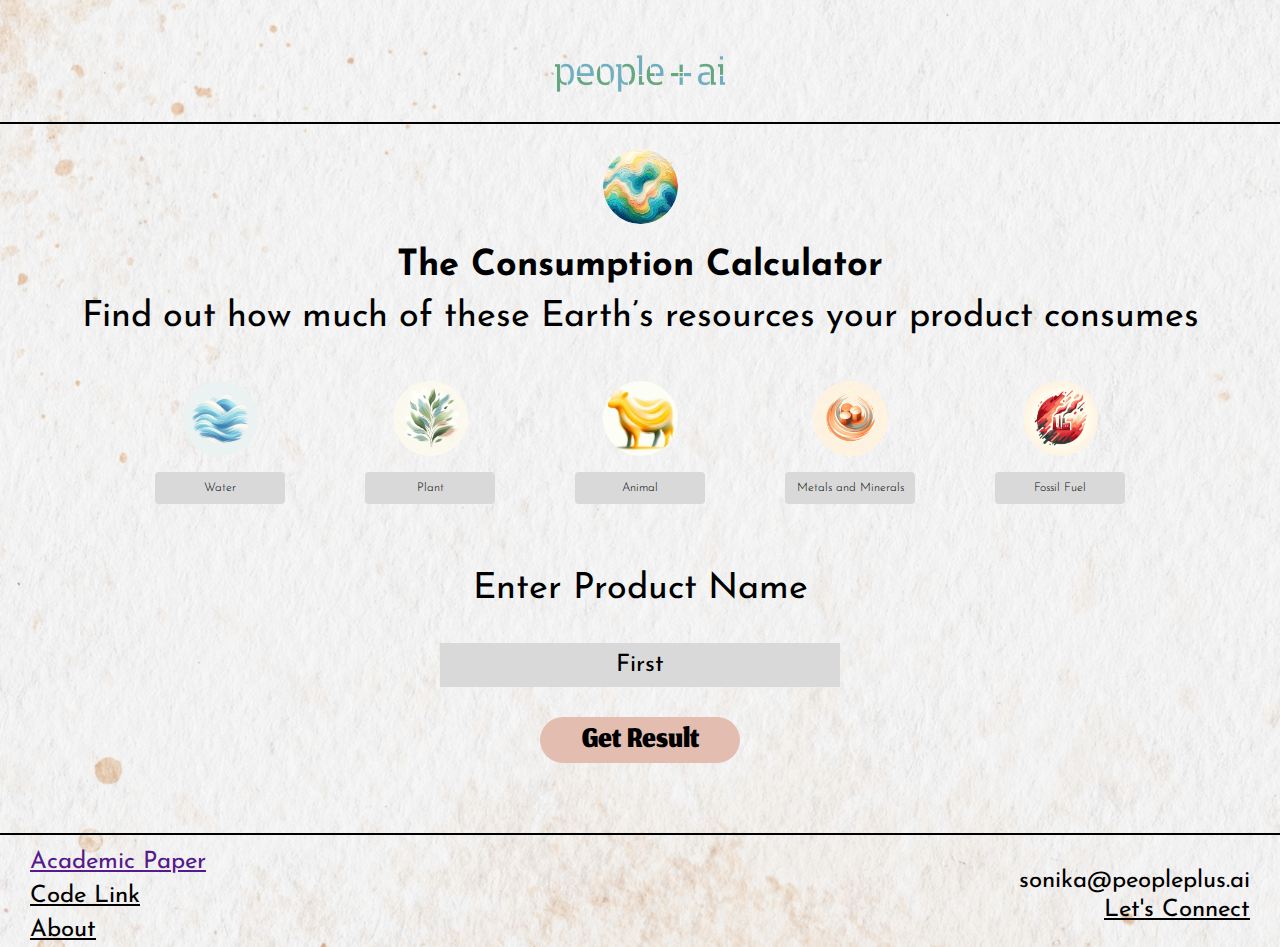
<file: index.html>
<!DOCTYPE html>
<html lang="en">
<head>
    <meta charset="UTF-8">
    <meta name="viewport" content="width=device-width, initial-scale=1.0">
    <title>Document</title>
    <script src="https://ajax.googleapis.com/ajax/libs/jquery/3.7.1/jquery.min.js"></script>
    <link rel="preconnect" href="https://fonts.googleapis.com">
    <link rel="preconnect" href="https://fonts.gstatic.com" crossorigin>
    <link href="https://fonts.googleapis.com/css2?family=Jomhuria&family=Josefin+Sans:ital,wght@0,100..700;1,100..700&display=swap" rel="stylesheet">  <link rel="stylesheet" href="./style.css">
 </head>
<body>
    <div class="logo"><img class="im1" src="./images/logo.png" alt="people ai logo"></div>
    <hr class="rule1">
    <div class="imCont"><img class="earth_ai" src="./images/earth_ai.png" alt="ai generated image of earth">
    </div>
        <div class="earth_wrap">
 <h1 class="main">The Consumption Calculator</h1>
 <p class="paraHeavy">Find out how much of these Earth’s resources your product consumes</p>
 <div class="card_box">
 <div class="card"><img src="./images/water.png" alt="water image"><p>Water</p></div>
 <div class="card"><img src="./images/plant.png" alt="plant image"><p>Plant</p></div>
 <div class="card"><img src="./images/animal.png" alt="animal image"><p>Animal</p></div>
 <div class="card"><img src="./images/metal.png" alt="metal image"><p>Metals and Minerals</p></div>
 <div class="card"><img src="./images/fossil_fuels.png" alt="fossil fuels image"><p>Fossil Fuel</p></div>
</div>

<div class="inputBox"><p class="paraHeavy productName">Enter Product Name</p>
    <form action="" method="">
        <div class="opForm">
     <input class="item_selector" id="one" type="button" value="First" onclick="msg()">
        <input  class="item_selector op" type="button" value="Option 1" onclick="msg()">
        <input  class="item_selector op" type="button" value="Option 2" onclick="msg()">
        <input  class="item_selector op" type="button" value="Option 3" onclick="msg()">
        <input  class="item_selector op" type="button" value="Option 4" onclick="msg()">
        <input class="result" type="button" value="Get Result">
        </div>
</form>
</div>
</div>
<div class="footerBox">
<hr class="rule2">
<footer>
    <div class="foot left"><a href="">Academic Paper</a><a class="black"  href="">Code Link</a><a class="black"  href="">About</a></div>
    <div class= "foot right"><p class="email">sonika@peopleplus.ai</p><a class="black last"  href="./connect.html">Let's Connect</a></div>
</footer>
</div>
<script src="./index.js"></script>
</body>
</html>
</file>
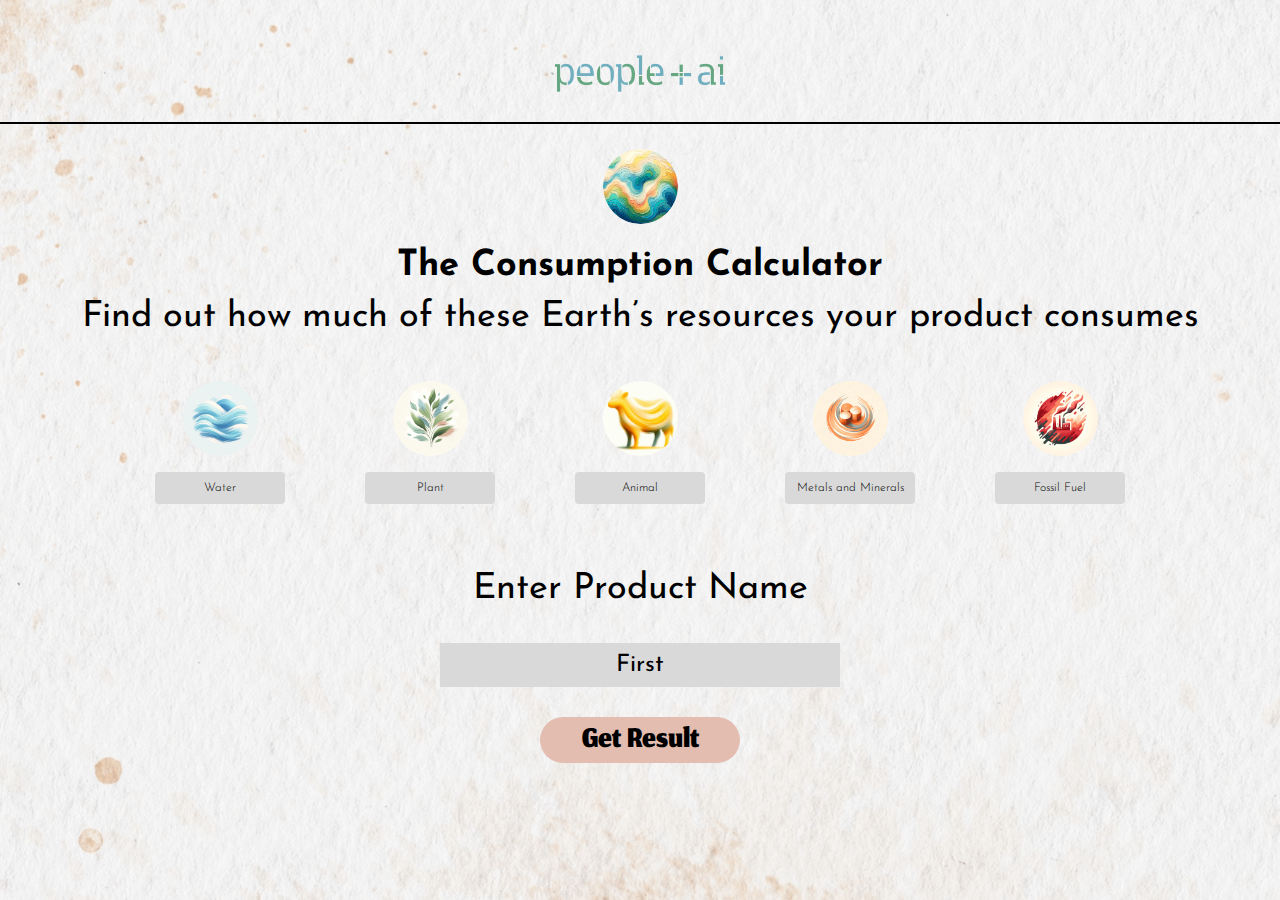
<file: public/index.html>
<!DOCTYPE html>
<html lang="en">
<head>
    <meta charset="UTF-8">
    <meta name="viewport" content="width=device-width, initial-scale=1.0">
    <title>Document</title>
    <script src="https://ajax.googleapis.com/ajax/libs/jquery/3.7.1/jquery.min.js"></script>
    <link rel="preconnect" href="https://fonts.googleapis.com">
    <link rel="preconnect" href="https://fonts.gstatic.com" crossorigin>
    <link href="https://fonts.googleapis.com/css2?family=Jomhuria&family=Josefin+Sans:ital,wght@0,100..700;1,100..700&display=swap" rel="stylesheet">  <link rel="stylesheet" href="./style.css">
</head>
<body>
    <div class="logo"><img class="im1" src="./images/logo.png" alt="people ai logo"></div>
    <hr class="rule1">
    <div class="imCont"><img class="earth_ai" src="./images/earth_ai.png" alt="ai generated image of earth">
    </div>
        <div class="earth_wrap">
 <h1>The Consumption Calculator</h1>
 <p class="paraHeavy">Find out how much of these Earth’s resources your product consumes</p>
 <div class="card_box">
 <div class="card"><img src="./images/water.png" alt="water image"><p>Water</p></div>
 <div class="card"><img src="./images/plant.png" alt="plant image"><p>Plant</p></div>
 <div class="card"><img src="./images/animal.png" alt="animal image"><p>Animal</p></div>
 <div class="card"><img src="./images/metal.png" alt="metal image"><p>Metals and Minerals</p></div>
 <div class="card"><img src="./images/fossil_fuels.png" alt="fossil fuels image"><p>Fossil Fuel</p></div>
</div>

<div class="inputBox"><p class="paraHeavy productName">Enter Product Name</p>
    <form action="" method="">
        <div class="opForm">
    <input class="item_selector one" type="button" value="First" onclick="msg()">
        <input  class="item_selector op" type="button" value="Option 1" onclick="msg()">
        <input  class="item_selector op" type="button" value="Option 2" onclick="msg()">
        <input  class="item_selector op" type="button" value="Option 3" onclick="msg()">
        <input  class="item_selector op" type="button" value="Option 4" onclick="msg()">
        <input class="result" type="button" value="Get Result">
        </div>
</form>
</div>
</div>
<script src="./index.js"></script>
</body>
</html>
</file>
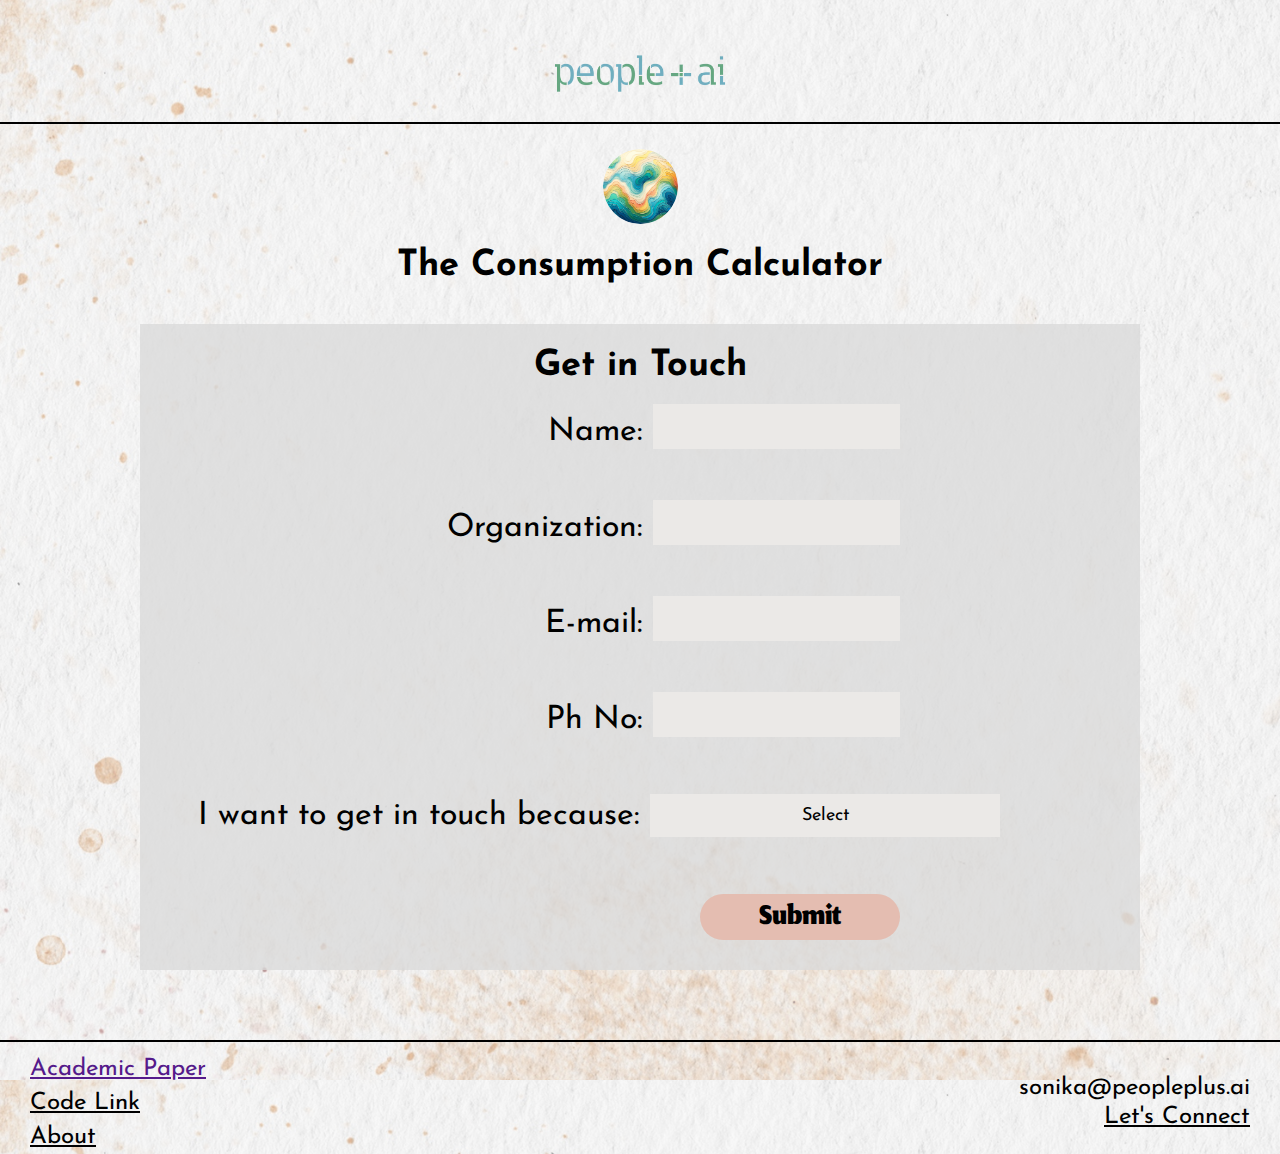
<file: connect.html>
<!DOCTYPE html>
<html lang="en">
<head>
    <meta charset="UTF-8">
    <meta name="viewport" content="width=device-width, initial-scale=1.0">
    <title>Document</title>
    <script src="https://ajax.googleapis.com/ajax/libs/jquery/3.7.1/jquery.min.js"></script>
    <link rel="preconnect" href="https://fonts.googleapis.com">
    <link rel="preconnect" href="https://fonts.gstatic.com" crossorigin>
    <link href="https://fonts.googleapis.com/css2?family=Jomhuria&family=Josefin+Sans:ital,wght@0,100..700;1,100..700&display=swap" rel="stylesheet">  <link rel="stylesheet" href="./style.css">
 
    <link rel="stylesheet" href="./style.css">
</head>
<body>
    <div class="logo"><img class="im1" src="./images/logo.png" alt="people ai logo"></div>
    <hr class="rule1">
    <div class="imCont"><img class="earth_ai" src="./images/earth_ai.png" alt="ai generated image of earth">
    </div>
        <div class="earth_wrap">
 <h1 class="main">The Consumption Calculator</h1>
 <div class="connectBox">
    <h1 class="main">Get in Touch</h1>
    <form action="" method="">
        <div class="connectBlock">
<p class="connectLabel">Name: </p><input class="connectText" type="text">
        </div>
        <div class="connectBlock">
            <p class="connectLabel">Organization: </p><input class="connectText" type="text">
                    </div>
                    <div class="connectBlock">
                        <p class="connectLabel">E-mail: </p><input class="connectText" type="text">
                                </div>
                                <div class="connectBlock">
                                    <p class="connectLabel">Ph No: </p><input class="connectText" type="text">
                                            </div>
                                            <div class="connectBlock">
                                                <p class="connectLabel">I want to get in touch because: </p>
                                                
                                                <form action="" method="">
                                                    <div class="opForm">
                                                <input class="item_ connectText" id="one" type="button" value="Select" onclick="msg()">
                                                    <input  class="item_ op connectText" type="button" value="I’d like to contribute to Academic Paper" onclick="msg()">
                                                    <input  class="item_ op connectText" type="button" value="I’d like to Peer Review " onclick="msg()">
                                                    <input  class="item_ op connectText" type="button" value="I have comments on the Calculator " onclick="msg()">
                                                    <input  class="item_ op connectText" type="button" value="I want to use this/get API " onclick="msg()">
                                                    <input  class="item_ op connectText others" type="button" value="Others " onclick="msg()">
                                                    <input class="connectText otherText" type="text" placeholder="Enter reason to connect">
<!-- I’d like to contribute to Academic Paper
I’d like to Peer Review 
I have comments on the Calculator 
I want to know more 
I want to use this/get API 
Others (give space to write) -->
                                                    </div>
                                            </form>
                                        
                                            
                                                        </div>
                                                        <div class="connectBlock lastConnect">
                                                            <p class="connectLabel"></p><input class="result" type="button" value="Submit">
                                                                    </div>
     
 </div>
</div>
 <div class="footerBox">
    <hr class="rule2">
    <footer>
        <div class="foot left"><a href="">Academic Paper</a><a class="black"  href="">Code Link</a><a class="black"  href="">About</a></div>
        <div class= "foot right"><p class="email">sonika@peopleplus.ai</p><a class="black last"  href="./connect.html">Let's Connect</a></div>
    </footer>
    </div>
<script src="./index.js"></script>
</body>
</html>
</file>
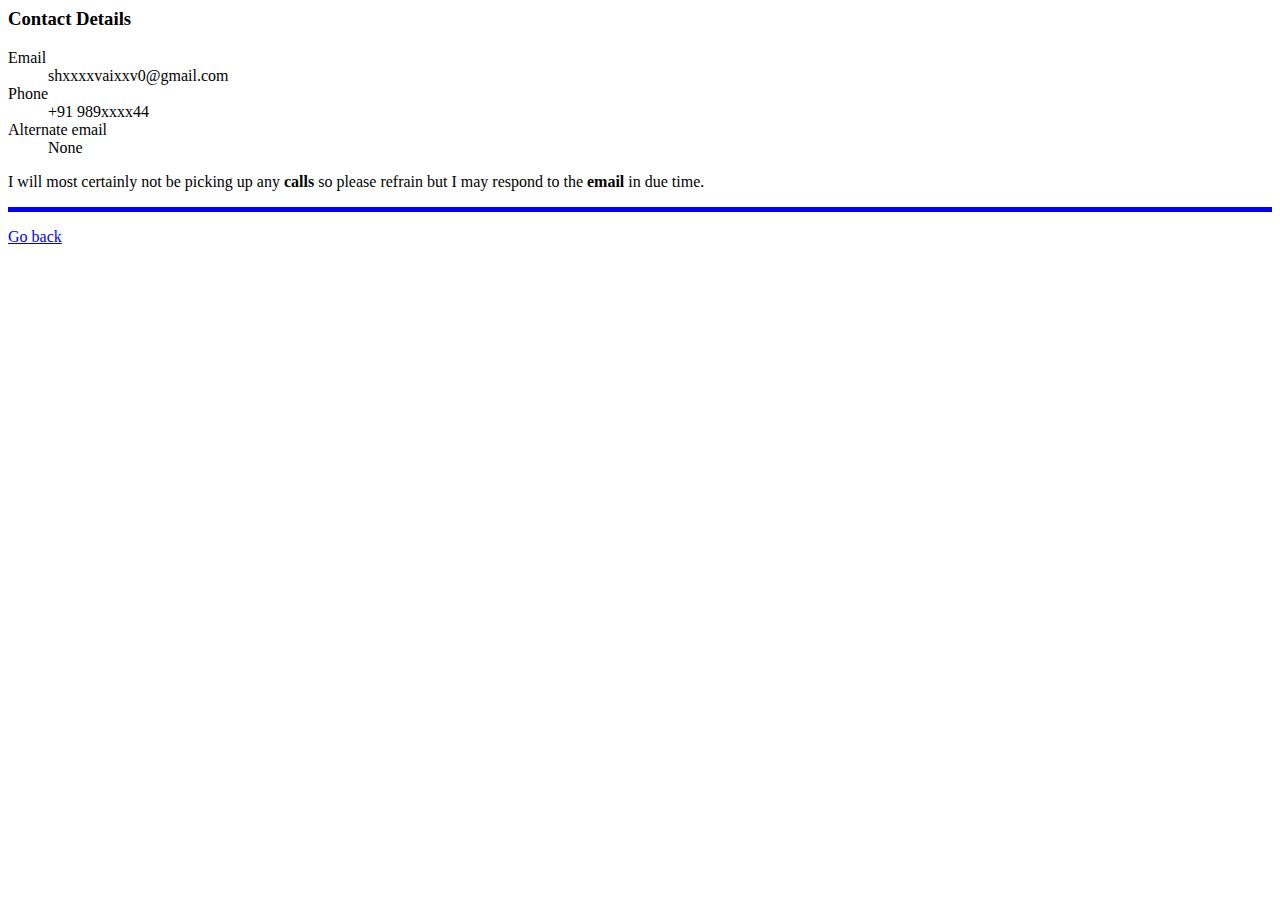
<file: contact.html>
<html>
<head>
  <meta charset="utf-8" />
  <title>Contact Me</title>
</head>
<body>
 <h3>Contact Details</h3>
 <dl>
  <dt>
    Email
  </dt>
  <dd>shxxxxvaixxv0@gmail.com</dd>
  <dt>
    Phone
  </dt>
  <dd>
    +91 989xxxx44
  </dd>
  <dt>
    Alternate email
  </dt>
  <dd>
    None
  </dd>
 </dl>
 <p>
   I will most certainly not be picking up any <strong>calls</strong> so please refrain but I may respond to the <strong>email</strong> in due time.
 </p>
 <hr size="5" color="blue" />
 <p>
   <a href="first.html">Go back</a>
 </p>
</body>
</html>
</file>
<file: style.css>
body{
    background-image: url("./images/background.png");
    background-size: auto;
    padding:0;
    margin:0;
}
/* // <uniquifier>: Use a uniquifier for the class name
// <weight>: Use a value from 100 to 700 */
.im1{
    position: relative;
    top:-25px;
    height: auto;
    width: 260px;
    padding-bottom: 0px;
    margin-bottom: 0px;
}
.logo{
    display: flex;
    justify-content: center;
    padding-top: 30px;
    padding-bottom: 0px;
    margin-bottom: 0;
}
.rule1{
    position: relative;
    top:-45px;
    margin-top: 0;
    padding-top: 0;
    height:2px;
    border-width: 2px;
    border-bottom: 0;
    border-left: 0;
    border-right: 0;
    border-color: black;
}
.rule2{
    margin-top: 20px;
    margin-bottom: 10px;
    border-width: 2px;
    border-bottom: 0;
    border-left: 0;
    border-right: 0;
    border-color: black;
}
.imCont{
    display: flex;
    justify-content: center;
    width:100%;
    position: relative;
    top:-30px;
}
.earth_ai{
    border-radius: 50%;
    display: block;
    height: 75px;
    width:75px;
    text-align: center;
}
.earth_wrap{
    /* text-align: center; */
    display: flex;
    align-items: center;
    justify-content: center;
    flex-wrap: wrap;
    flex-direction: column;
   overflow: hidden;
   position: relative;
   top:-30px;
}
.main{
text-align: center;
  font-family: "Josefin Sans", sans-serif;
  font-optical-sizing: auto;
  font-weight: bolder;
  font-style: normal;
  font-size: 36px;
  margin-bottom: 0;
}
.paraHeavy{
  text-align: center;
  font-family: "Josefin Sans", sans-serif;
  font-optical-sizing: auto;
  font-weight: 400;
  font-size: 36px;
  margin-top: 15px;
  font-style: normal;
  
}

.inputBox{margin-top: 40px;
display: flex;
flex-direction: column;
width: 400px;
justify-content: center;
align-items: center;
align-content: center;}

.card_box{
    display: flex;
    gap:80px;
}
.card{
    margin-top: 10px;
    width:130px;
    text-align: center;
}
.card>p{
    text-align: center;
    background-color: #D9D9D9;
    font-family: "Josefin Sans", sans-serif;
    font-weight: 300;
    font-size: 12px;
    padding:10px;
    border-radius: 4px;
}
.card>img{
    border-radius: 50%;
    height:75px;
    width:75px;
}
.inputBox>form>.opForm>.item_selector{
    font-family: "Josefin Sans", sans-serif;
    font-weight: 400;
    font-size: 24px;
    background-color:#D9D9D9;
    width: 400px;
    height:44px;
    display:none;
    border-style: none;
}
#one{
    display: block;
}
.opForm{
    display: flex;
    flex-direction: column;
    justify-content: center;
    align-content: center;
    align-items: center;
}
.op{
    display: none;
}
.result{
    background: #E4BDB1;
    font-family: "Jomhuria", serif;
    font-weight: 400;
    font-size: 48px;
    width:200px;
    height:46px;
    margin-top:30px;
    border-radius: 28px;
    border-style: none;     
}
footer{
    display:flex;
    justify-content: space-between;
    font-family: "Josefin Sans", sans-serif;
    font-weight: 400;
    font-size: 24px;
}
.foot{
    display:flex;
    flex-direction: column;
}
a{
    margin: 5px 30px 5px 30px;
}
.black{
    color: black;
}
.last{
    margin-top: 5px !important;
}
.email{
    margin-right: 30px;
    margin-bottom: 0;
}
.right{
    text-align: right;
}
.footerBox{
    position: relative;
    top: 20px;
}
.connectBox{
    margin-top: 40px;
    width:1000px;
    /* height:600px; */
    background: #D9D9D9C4;
    text-align: right;
}
.connectBlock{
    font-family: "Josefin Sans", sans-serif;
    font-weight: 400;
    font-size: 32px;
    display: flex;
    justify-content:right;
    margin-right: 240px !important;
}
/* .connectBlock>form{
    margin-right: 100px;
} */
.connectText{
    background-color:#EBE9E7;
    width:243px;
    height:43px;
    margin-top: 20px;
    margin-left: 10px;
    border-style: none;
    font-family: "Josefin Sans", sans-serif;
    font-weight: 400;
    font-size: 18px;
}
.item_{
    background-color:#EBE9E7;
    width:350px;
    height:43px;
    margin-top: 0px;
    margin-left: 10px;
    border-style: none;
    font-family: "Josefin Sans", sans-serif;
    font-weight: 400;
    font-size: 18px;
    margin-right: -100px;
}
.lastConnect{
    margin-bottom: 30px;
}
.otherText{
    display:none;
    margin-top: -3px;
}
</file>
<file: public/style.css>
body{
    background-image: url("./images/background.png");
    background-size: auto;
    padding:0;
    margin:0;
}
/* // <uniquifier>: Use a uniquifier for the class name
// <weight>: Use a value from 100 to 700 */
.im1{
    position: relative;
    top:-25px;
    height: auto;
    width: 260px;
    padding-bottom: 0px;
    margin-bottom: 0px;
}
.logo{
    display: flex;
    justify-content: center;
    padding-top: 30px;
    padding-bottom: 0px;
    margin-bottom: 0;
}
.rule1{
    position: relative;
    top:-45px;
    margin-top: 0;
    padding-top: 0;
    height:2px;
    border-width: 2px;
    border-bottom: 0;
    border-left: 0;
    border-right: 0;
    border-color: black;
}
.imCont{
    display: flex;
    justify-content: center;
    width:100%;
    position: relative;
    top:-30px;
}
.earth_ai{
    border-radius: 50%;
    display: block;
    height: 75px;
    width:75px;
    text-align: center;
}
.earth_wrap{
    /* text-align: center; */
    display: flex;
    align-items: center;
    justify-content: center;
    flex-wrap: wrap;
    flex-direction: column;
   overflow: hidden;
   position: relative;
   top:-30px;
}
h1{
text-align: center;
  font-family: "Josefin Sans", sans-serif;
  font-optical-sizing: auto;
  font-weight: bolder;
  font-style: normal;
  font-size: 36px;
  margin-bottom: 0;
}
.paraHeavy{
  text-align: center;
  font-family: "Josefin Sans", sans-serif;
  font-optical-sizing: auto;
  font-weight: 400;
  font-size: 36px;
  margin-top: 15px;
  font-style: normal;
  
}

.inputBox{margin-top: 40px;
display: flex;
flex-direction: column;
width: 400px;
justify-content: center;
align-items: center;
align-content: center;}

.card_box{
    display: flex;
    gap:80px;
}
.card{
    margin-top: 10px;
    width:130px;
    text-align: center;
}
.card>p{
    text-align: center;
    background-color: #D9D9D9;
    font-family: "Josefin Sans", sans-serif;
    font-weight: 300;
    font-size: 12px;
    padding:10px;
    border-radius: 4px;
}
.card>img{
    border-radius: 50%;
    height:75px;
    width:75px;
}
.item_selector{
    font-family: "Josefin Sans", sans-serif;
    font-weight: 400;
    font-size: 24px;
    background-color:#D9D9D9;
    width: 400px;
    height:44px;
    display:block;
    border-style: none;
}
.opForm{
    display: flex;
    flex-direction: column;
    justify-content: center;
    align-content: center;
    align-items: center;
}
.op{
    display: none;
}
.result{
    background: #E4BDB1;
    font-family: "Jomhuria", serif;
    font-weight: 400;
    font-size: 48px;
    width:200px;
    height:46px;
    margin-top:30px;
    border-radius: 28px;
    border-style: none;     
}
</file>
